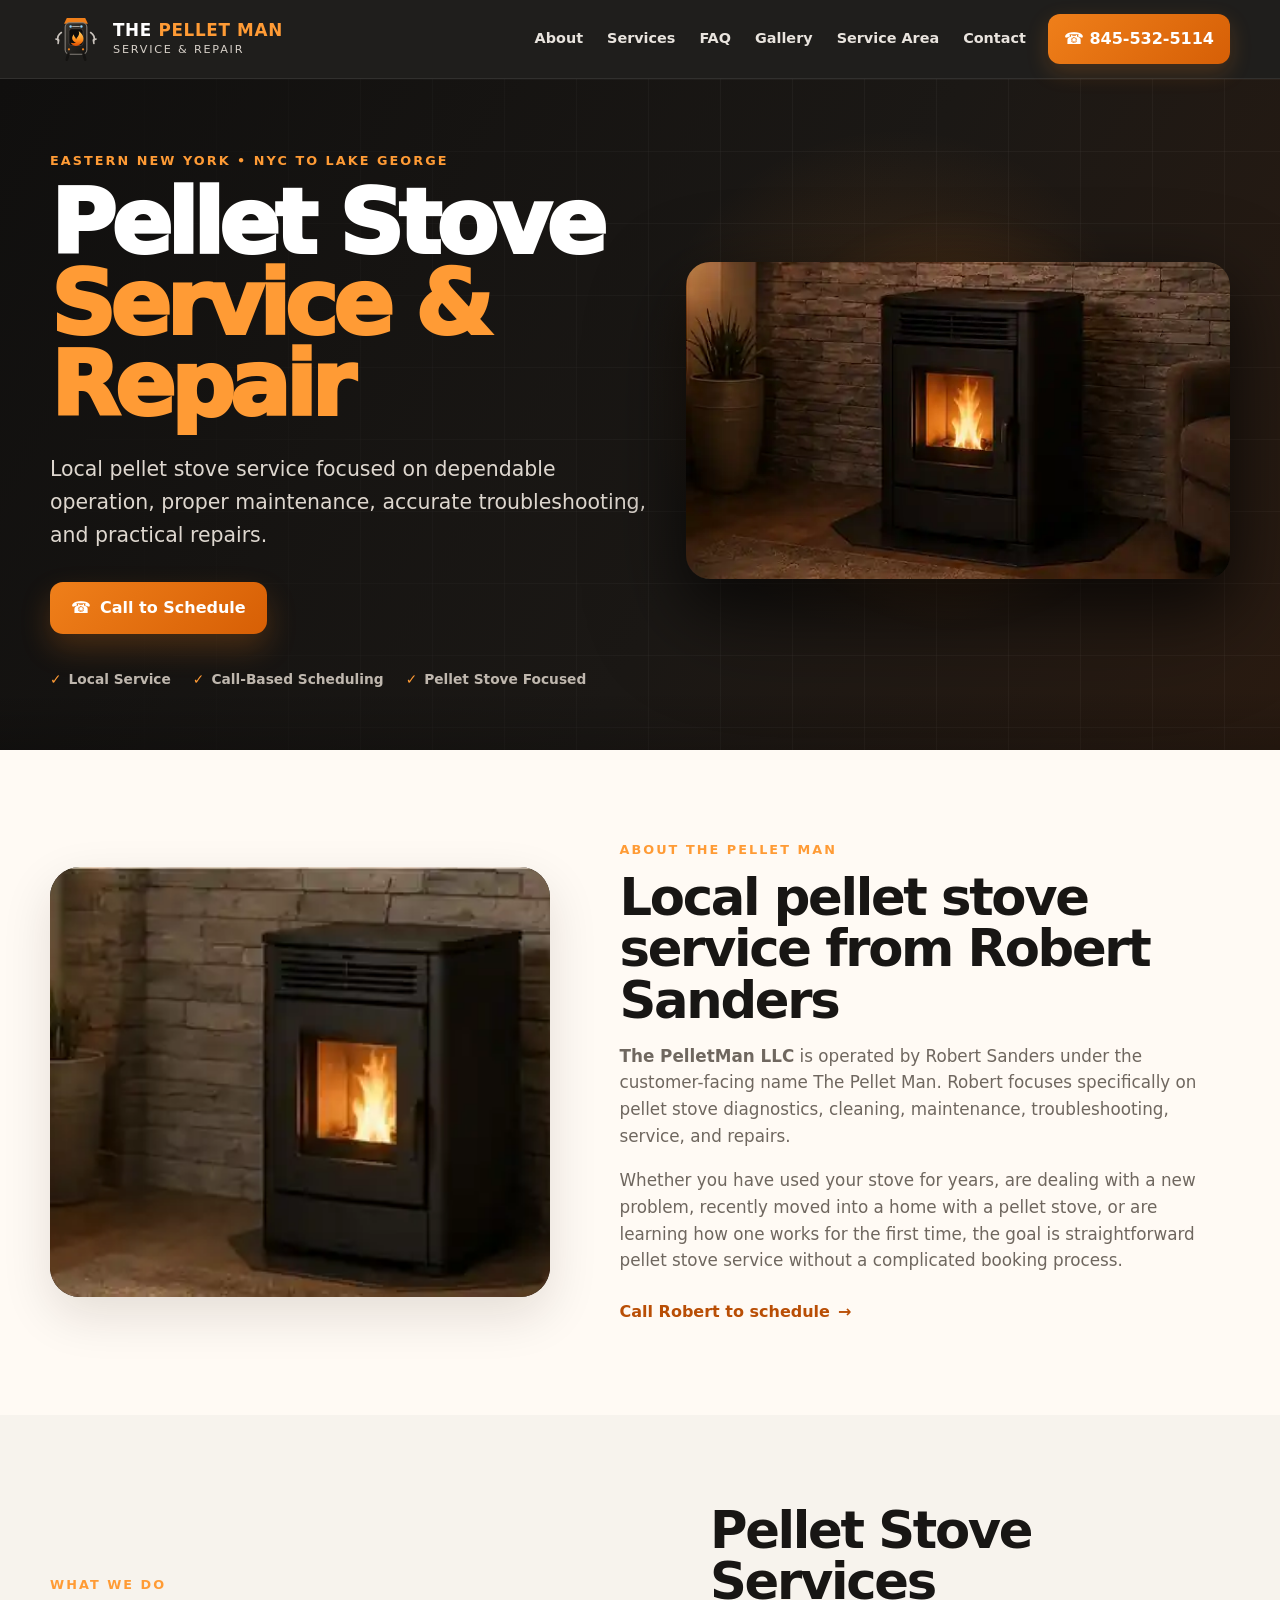
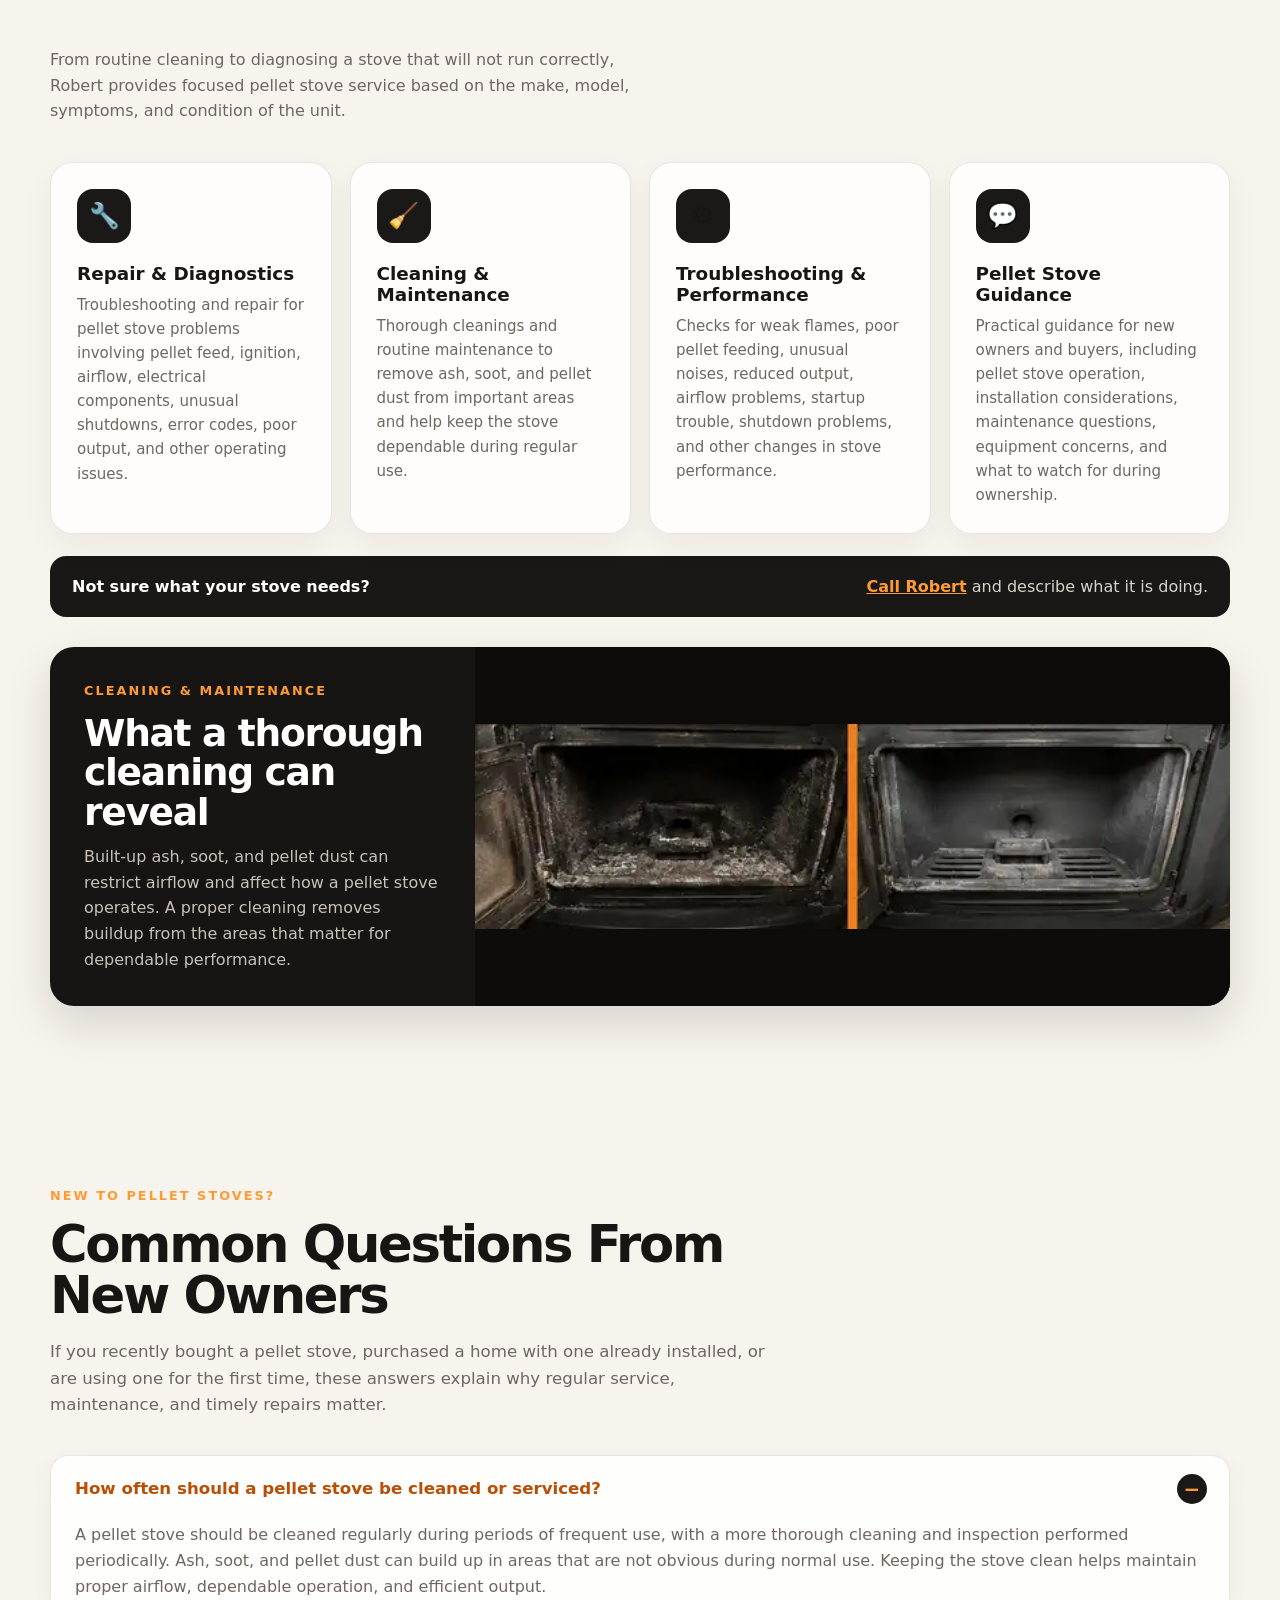
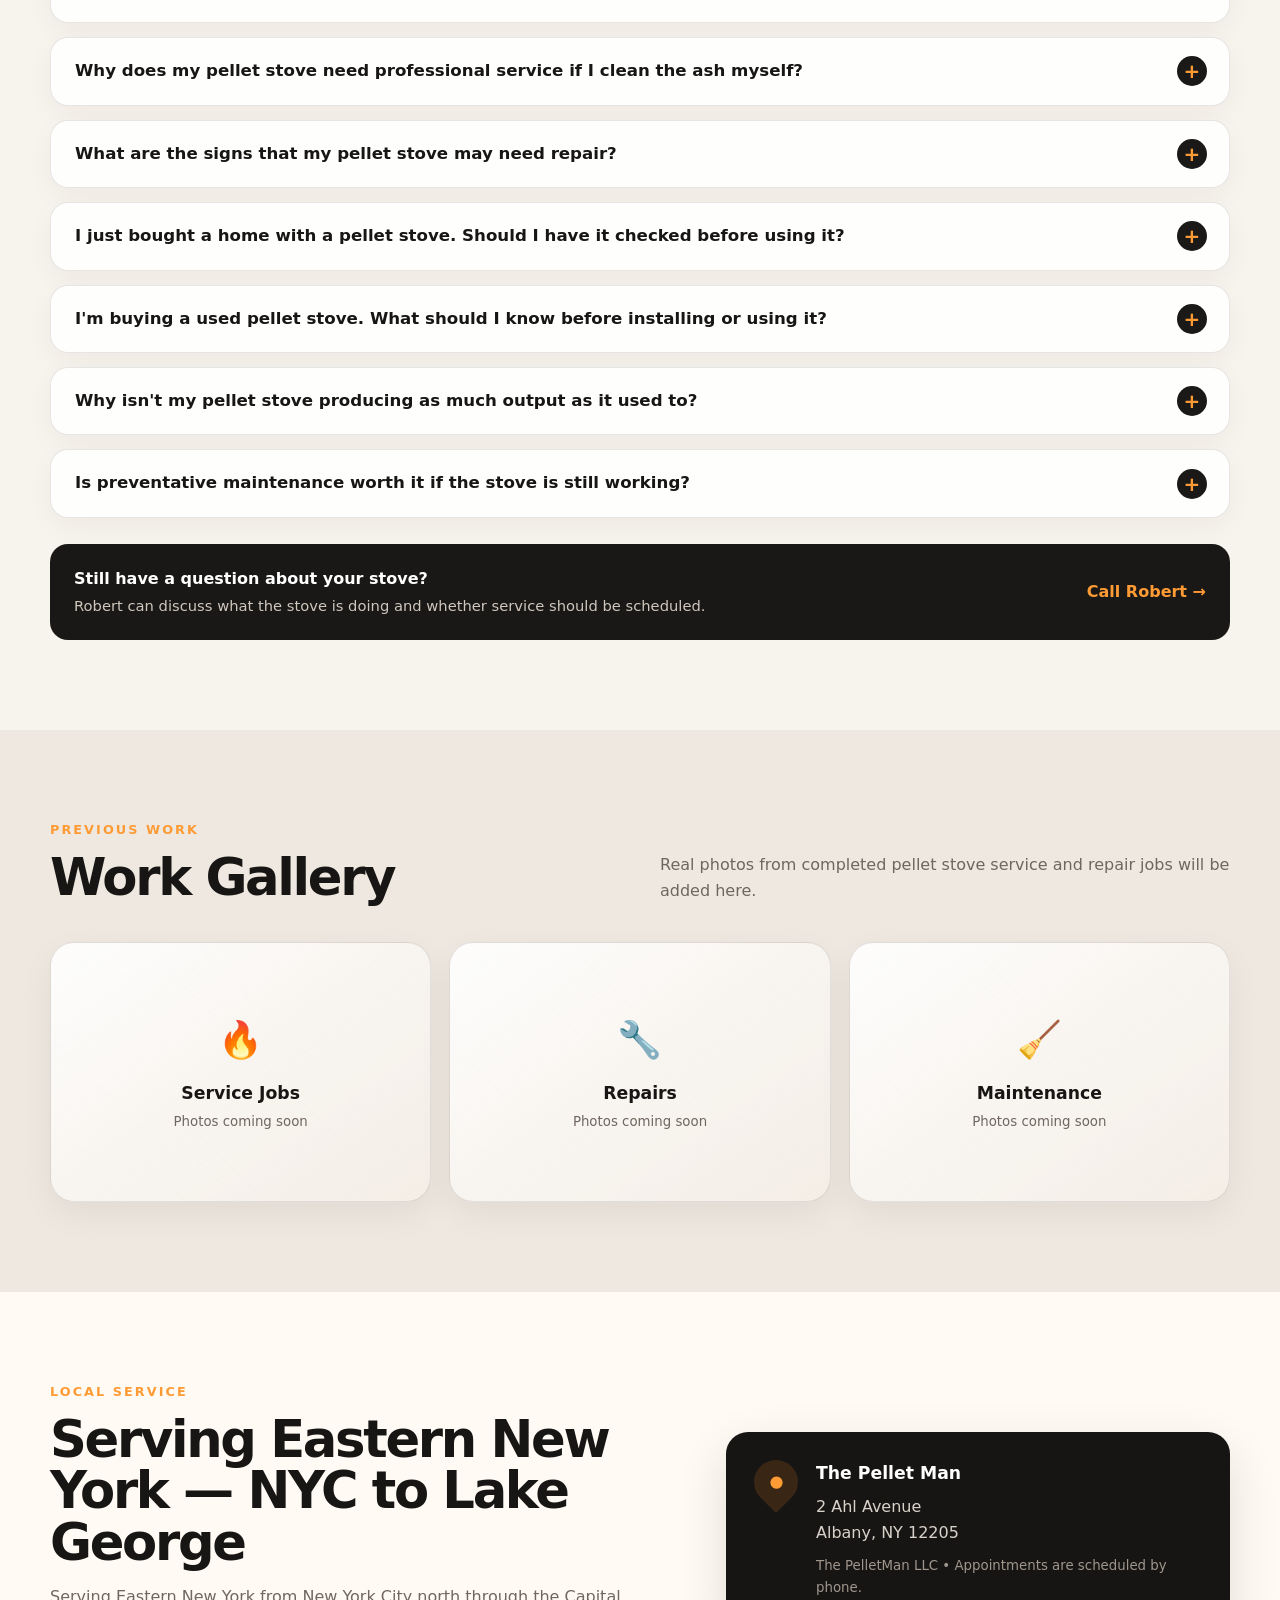
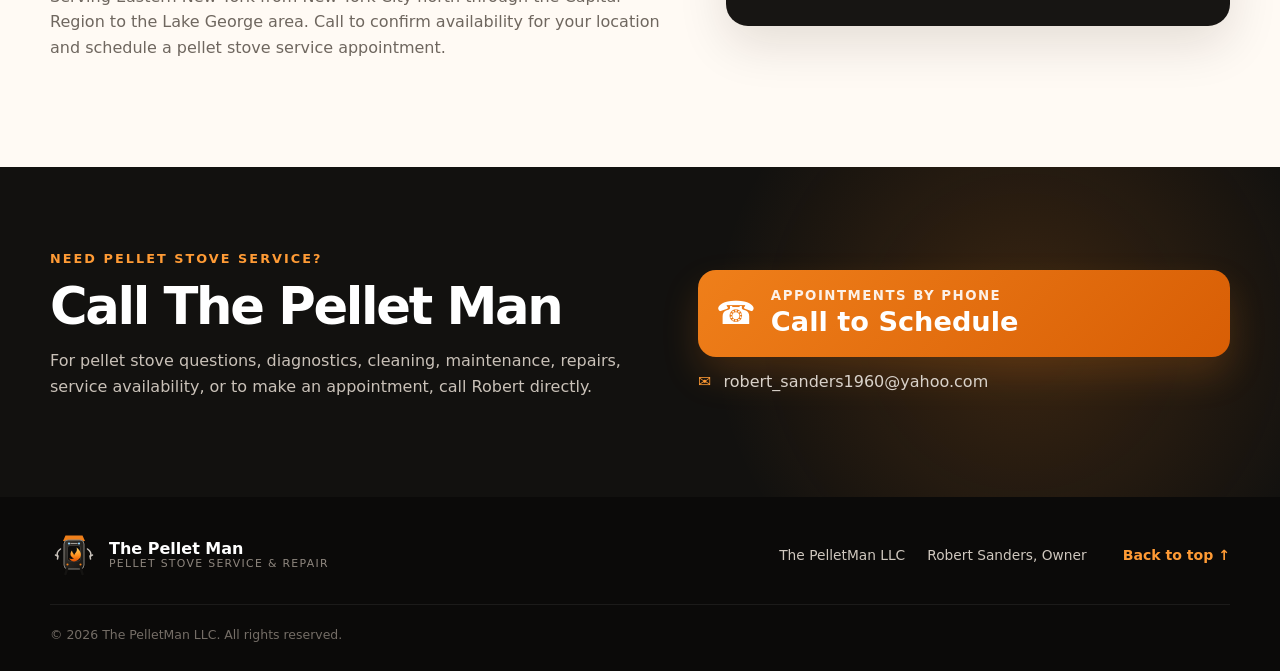
<file: index.html>
<!doctype html>
<html lang="en">
<head>
  <meta charset="utf-8">
  <meta name="viewport" content="width=device-width, initial-scale=1">
  <title>The Pellet Man | Pellet Stove Service & Repair in Eastern NY</title>
  <meta name="description" content="The Pellet Man, operated by Robert Sanders through The PelletMan LLC, provides pellet stove diagnostics, service, repairs, cleaning, maintenance, troubleshooting, and pellet stove guidance across Eastern New York.">
  <meta name="theme-color" content="#151515">
  <meta property="og:title" content="The Pellet Man | Pellet Stove Service & Repair">
  <meta property="og:description" content="Pellet stove diagnostics, service, repairs, cleaning, maintenance, and troubleshooting across Eastern New York.">
  <meta property="og:type" content="website">
  <meta property="og:url" content="https://thepelletmanservices.com/">
  <link rel="canonical" href="https://thepelletmanservices.com/">
  <link rel="icon" href="assets/favicon.svg" type="image/svg+xml">
  <link rel="stylesheet" href="styles.css">
  <link rel="stylesheet" href="faq.css">
  <style>
    .hero-art .real-hero-photo {
      position: relative;
      z-index: 2;
      width: min(100%, 650px);
      border-radius: 24px;
      object-fit: cover;
      box-shadow: 0 26px 55px rgba(0,0,0,.42);
    }
    .about-visual .real-about-photo {
      position: absolute;
      inset: 0;
      z-index: 2;
      width: 100%;
      height: 100%;
      object-fit: cover;
    }
    .cleaning-results {
      margin-top: 30px;
      display: grid;
      grid-template-columns: .72fr 1.28fr;
      overflow: hidden;
      border-radius: 24px;
      background: #171513;
      box-shadow: 0 18px 45px rgba(29,20,12,.14);
    }
    .cleaning-results-copy {
      padding: 34px;
      align-self: center;
      color: #fff;
    }
    .cleaning-results-copy h3 {
      margin: 0 0 12px;
      font-size: clamp(1.55rem, 3vw, 2.35rem);
      line-height: 1.05;
      letter-spacing: -.035em;
    }
    .cleaning-results-copy > p:last-child {
      margin: 0;
      color: #c9c1b8;
    }
    .cleaning-results-image {
      display: grid;
      place-items: center;
      background: #0d0c0b;
    }
    .cleaning-results-image img {
      width: 100%;
      height: auto;
      display: block;
    }
    @media (max-width: 800px) {
      .cleaning-results { grid-template-columns: 1fr; }
      .cleaning-results-copy { padding: 26px; }
    }
  </style>
  <script type="application/ld+json">
  {
    "@context": "https://schema.org",
    "@type": "HomeAndConstructionBusiness",
    "name": "The Pellet Man",
    "legalName": "The PelletMan LLC",
    "description": "Pellet stove service including diagnostics, repairs, seasonal cleaning, maintenance, troubleshooting, performance checks, and pellet stove guidance across Eastern New York.",
    "url": "https://thepelletmanservices.com/",
    "telephone": "+1-845-532-5114",
    "email": "robert_sanders1960@yahoo.com",
    "founder": {
      "@type": "Person",
      "name": "Robert Sanders"
    },
    "address": {
      "@type": "PostalAddress",
      "streetAddress": "2 Ahl Avenue",
      "addressLocality": "Albany",
      "addressRegion": "NY",
      "postalCode": "12205",
      "addressCountry": "US"
    },
    "areaServed": {
      "@type": "AdministrativeArea",
      "name": "Eastern New York from New York City to Lake George"
    },
    "makesOffer": [
      {"@type":"Offer","itemOffered":{"@type":"Service","name":"Pellet Stove Repair & Diagnostics"}},
      {"@type":"Offer","itemOffered":{"@type":"Service","name":"Pellet Stove Cleaning & Maintenance"}},
      {"@type":"Offer","itemOffered":{"@type":"Service","name":"Pellet Stove Troubleshooting & Performance Checks"}},
      {"@type":"Offer","itemOffered":{"@type":"Service","name":"Pellet Stove Consultation & Guidance"}}
    ]
  }
  </script>
</head>
<body>
  <a class="skip-link" href="#main">Skip to content</a>

  <header class="site-header" id="top">
    <div class="nav-wrap container">
      <a class="brand" href="#top" aria-label="The Pellet Man home">
        <img src="assets/logo.svg" alt="" width="58" height="58">
        <span class="brand-copy">
          <strong><span>The</span> Pellet Man</strong>
          <small>Service &amp; Repair</small>
        </span>
      </a>

      <button class="menu-toggle" type="button" aria-expanded="false" aria-controls="site-nav" aria-label="Open navigation">
        <span></span><span></span><span></span>
      </button>

      <nav class="site-nav" id="site-nav" aria-label="Primary navigation">
        <a href="#about">About</a>
        <a href="#services">Services</a>
        <a href="#faq">FAQ</a>
        <a href="#gallery">Gallery</a>
        <a href="#service-area">Service Area</a>
        <a href="#contact">Contact</a>
      </nav>

      <a class="header-call" href="tel:+18455325114" aria-label="Call The Pellet Man">
        <span aria-hidden="true">☎</span> 845-532-5114
      </a>
    </div>
  </header>

  <main id="main">
    <section class="hero">
      <div class="container hero-grid">
        <div class="hero-copy">
          <p class="eyebrow">Eastern New York • NYC to Lake George</p>
          <h1>Pellet Stove<br><span>Service &amp; Repair</span></h1>
          <p class="hero-lead">Local pellet stove service focused on dependable operation, proper maintenance, accurate troubleshooting, and practical repairs.</p>
          <div class="hero-actions">
            <a class="btn btn-primary" href="tel:+18455325114"><span aria-hidden="true">☎</span> Call to Schedule</a>
          </div>
          <div class="trust-row" aria-label="Service highlights">
            <span>Local Service</span>
            <span>Call-Based Scheduling</span>
            <span>Pellet Stove Focused</span>
          </div>
        </div>

        <div class="hero-art">
          <div class="warm-glow" aria-hidden="true"></div>
          <img class="real-hero-photo" src="assets/hero-real.webp" alt="Black pellet stove with a visible flame in a finished room" width="520" height="317">
        </div>
      </div>
      <div class="hero-fade"></div>
    </section>

    <section class="section about" id="about">
      <div class="container about-grid">
        <div class="about-visual">
          <img class="real-about-photo" src="assets/about-stove.webp" alt="Pellet stove installed against a brick wall" width="430" height="254">
        </div>
        <div class="about-copy">
          <p class="eyebrow">About The Pellet Man</p>
          <h2>Local pellet stove service from Robert Sanders</h2>
          <p><strong>The PelletMan LLC</strong> is operated by Robert Sanders under the customer-facing name The Pellet Man. Robert focuses specifically on pellet stove diagnostics, cleaning, maintenance, troubleshooting, service, and repairs.</p>
          <p>Whether you have used your stove for years, are dealing with a new problem, recently moved into a home with a pellet stove, or are learning how one works for the first time, the goal is straightforward pellet stove service without a complicated booking process.</p>
          <a class="text-link" href="tel:+18455325114">Call Robert to schedule <span aria-hidden="true">→</span></a>
        </div>
      </div>
    </section>

    <section class="section services" id="services">
      <div class="container">
        <div class="section-heading">
          <p class="eyebrow">What we do</p>
          <h2>Pellet Stove Services</h2>
          <p>From routine cleaning to diagnosing a stove that will not run correctly, Robert provides focused pellet stove service based on the make, model, symptoms, and condition of the unit.</p>
        </div>

        <div class="service-grid">
          <article class="service-card">
            <div class="service-icon" aria-hidden="true">🔧</div>
            <h3>Repair &amp; Diagnostics</h3>
            <p>Troubleshooting and repair for pellet stove problems involving pellet feed, ignition, airflow, electrical components, unusual shutdowns, error codes, poor output, and other operating issues.</p>
          </article>
          <article class="service-card">
            <div class="service-icon" aria-hidden="true">🧹</div>
            <h3>Cleaning &amp; Maintenance</h3>
            <p>Thorough cleanings and routine maintenance to remove ash, soot, and pellet dust from important areas and help keep the stove dependable during regular use.</p>
          </article>
          <article class="service-card">
            <div class="service-icon" aria-hidden="true">⚙️</div>
            <h3>Troubleshooting &amp; Performance</h3>
            <p>Checks for weak flames, poor pellet feeding, unusual noises, reduced output, airflow problems, startup trouble, shutdown problems, and other changes in stove performance.</p>
          </article>
          <article class="service-card">
            <div class="service-icon" aria-hidden="true">💬</div>
            <h3>Pellet Stove Guidance</h3>
            <p>Practical guidance for new owners and buyers, including pellet stove operation, installation considerations, maintenance questions, equipment concerns, and what to watch for during ownership.</p>
          </article>
        </div>

        <div class="service-note">
          <strong>Not sure what your stove needs?</strong>
          <span><a href="tel:+18455325114">Call Robert</a> and describe what it is doing.</span>
        </div>

        <div class="cleaning-results">
          <div class="cleaning-results-copy">
            <p class="eyebrow">Cleaning &amp; maintenance</p>
            <h3>What a thorough cleaning can reveal</h3>
            <p>Built-up ash, soot, and pellet dust can restrict airflow and affect how a pellet stove operates. A proper cleaning removes buildup from the areas that matter for dependable performance.</p>
          </div>
          <div class="cleaning-results-image">
            <img src="[data-uri]" alt="Pellet stove firebox shown dirty on the left and cleaned on the right" width="560" height="152">
          </div>
        </div>
      </div>
    </section>

    <section class="section faq" id="faq">
      <div class="container">
        <div class="faq-heading">
          <p class="eyebrow">New to pellet stoves?</p>
          <h2>Common Questions From New Owners</h2>
          <p>If you recently bought a pellet stove, purchased a home with one already installed, or are using one for the first time, these answers explain why regular service, maintenance, and timely repairs matter.</p>
        </div>

        <div class="faq-list">
          <details class="faq-item" open>
            <summary>How often should a pellet stove be cleaned or serviced?</summary>
            <div class="faq-answer"><p>A pellet stove should be cleaned regularly during periods of frequent use, with a more thorough cleaning and inspection performed periodically. Ash, soot, and pellet dust can build up in areas that are not obvious during normal use. Keeping the stove clean helps maintain proper airflow, dependable operation, and efficient output.</p></div>
          </details>
          <details class="faq-item">
            <summary>Why does my pellet stove need professional service if I clean the ash myself?</summary>
            <div class="faq-answer"><p>Emptying the burn pot and ash pan is important, but there are internal areas and components that also need attention. Blowers, exhaust passages, sensors, motors, seals, and venting can collect debris or develop problems over time. A more complete service can identify issues that routine homeowner cleaning may not reveal.</p></div>
          </details>
          <details class="faq-item">
            <summary>What are the signs that my pellet stove may need repair?</summary>
            <div class="faq-answer"><p>Common warning signs include trouble starting, pellets not feeding properly, weak or unusual flames, excessive smoke or soot, strange noises, poor output, the stove shutting itself down, or error codes. If the stove suddenly starts behaving differently than normal, it is worth having the problem diagnosed before it becomes a larger repair.</p></div>
          </details>
          <details class="faq-item">
            <summary>I just bought a home with a pellet stove. Should I have it checked before using it?</summary>
            <div class="faq-answer"><p>Yes, especially if you do not know its maintenance history. A previous owner may not have cleaned or serviced it regularly, and you may not know the condition of the venting, seals, motors, or other components. An inspection can give a new owner a better understanding of the stove's condition before relying on it.</p></div>
          </details>
          <details class="faq-item">
            <summary>I'm buying a used pellet stove. What should I know before installing or using it?</summary>
            <div class="faq-answer"><p>Used pellet stoves can be a good option, but age and condition matter. Components such as auger motors, igniters, blowers, switches, control boards, door seals, and exhaust systems can wear over time. Knowing the stove's make and model and having its condition evaluated can help identify problems before regular use.</p></div>
          </details>
          <details class="faq-item">
            <summary>Why isn't my pellet stove producing as much output as it used to?</summary>
            <div class="faq-answer"><p>Reduced output can come from several things, including restricted airflow, dirty internal passages, worn seals, blower problems, pellet-feed issues, poor-quality fuel, or components that are not operating correctly. Cleaning and troubleshooting the stove can help determine whether the problem is maintenance-related or something that needs repair.</p></div>
          </details>
          <details class="faq-item">
            <summary>Is preventative maintenance worth it if the stove is still working?</summary>
            <div class="faq-answer"><p>Usually, yes. A stove can continue running while airflow becomes restricted or components begin wearing down. Routine maintenance gives you a chance to address smaller issues before they turn into a breakdown, especially before periods when you expect to use the stove regularly.</p></div>
          </details>
        </div>

        <div class="faq-cta">
          <div>
            <strong>Still have a question about your stove?</strong>
            <span>Robert can discuss what the stove is doing and whether service should be scheduled.</span>
          </div>
          <a href="tel:+18455325114">Call Robert →</a>
        </div>
      </div>
    </section>

    <section class="section gallery" id="gallery">
      <div class="container">
        <div class="section-heading gallery-heading">
          <div>
            <p class="eyebrow">Previous work</p>
            <h2>Work Gallery</h2>
          </div>
          <p>Real photos from completed pellet stove service and repair jobs will be added here.</p>
        </div>
        <div class="gallery-grid" aria-label="Future job photo gallery">
          <div class="gallery-placeholder"><span aria-hidden="true">🔥</span><strong>Service Jobs</strong><small>Photos coming soon</small></div>
          <div class="gallery-placeholder"><span aria-hidden="true">🔧</span><strong>Repairs</strong><small>Photos coming soon</small></div>
          <div class="gallery-placeholder"><span aria-hidden="true">🧹</span><strong>Maintenance</strong><small>Photos coming soon</small></div>
        </div>
      </div>
    </section>

    <section class="section service-area" id="service-area">
      <div class="container area-grid">
        <div>
          <p class="eyebrow">Local service</p>
          <h2>Serving Eastern New York — NYC to Lake George</h2>
          <p>Serving Eastern New York from New York City north through the Capital Region to the Lake George area. Call to confirm availability for your location and schedule a pellet stove service appointment.</p>
        </div>
        <div class="area-card">
          <div class="pin" aria-hidden="true">●</div>
          <div>
            <strong>The Pellet Man</strong>
            <address>2 Ahl Avenue<br>Albany, NY 12205</address>
            <small>The PelletMan LLC • Appointments are scheduled by phone.</small>
          </div>
        </div>
      </div>
    </section>

    <section class="contact" id="contact">
      <div class="container contact-grid">
        <div class="contact-copy">
          <p class="eyebrow">Need pellet stove service?</p>
          <h2>Call The Pellet Man</h2>
          <p>For pellet stove questions, diagnostics, cleaning, maintenance, repairs, service availability, or to make an appointment, call Robert directly.</p>
        </div>
        <div class="contact-actions">
          <a class="big-call" href="tel:+18455325114" aria-label="Call The Pellet Man">
            <span class="call-icon" aria-hidden="true">☎</span>
            <span><small>Appointments by phone</small><strong>Call to Schedule</strong></span>
          </a>
          <a class="contact-line" href="mailto:robert_sanders1960@yahoo.com"><span aria-hidden="true">✉</span> robert_sanders1960@yahoo.com</a>
        </div>
      </div>
    </section>
  </main>

  <footer class="site-footer">
    <div class="container footer-grid">
      <div class="footer-brand">
        <img src="assets/logo.svg" alt="" width="48" height="48">
        <div><strong>The Pellet Man</strong><small>Pellet Stove Service &amp; Repair</small></div>
      </div>
      <div class="footer-copy">
        <span>The PelletMan LLC</span>
        <span>Robert Sanders, Owner</span>
      </div>
      <a href="#top" class="back-top">Back to top ↑</a>
    </div>
    <div class="container copyright">© <span id="year"></span> The PelletMan LLC. All rights reserved.</div>
  </footer>

  <a class="mobile-call" href="tel:+18455325114" aria-label="Call The Pellet Man">
    <span aria-hidden="true">☎</span>
    <span><small>Appointments by phone</small><strong>Call to Schedule</strong></span>
  </a>

  <script src="script.js"></script>
</body>
</html>
</file>
<file: styles.css>
:root {
  --bg: #11100f;
  --bg-soft: #1a1816;
  --surface: #f5f1eb;
  --surface-2: #fffaf4;
  --ink: #181614;
  --muted: #6f675f;
  --light: #fffaf5;
  --orange: #ef7f1a;
  --orange-2: #ff9b35;
  --orange-dark: #b94e05;
  --line: rgba(24, 22, 20, 0.12);
  --shadow: 0 18px 50px rgba(29, 20, 12, 0.12);
  --radius: 22px;
  --max: 1180px;
}

* { box-sizing: border-box; }
html { scroll-behavior: smooth; }
body {
  margin: 0;
  font-family: Inter, ui-sans-serif, system-ui, -apple-system, BlinkMacSystemFont, "Segoe UI", sans-serif;
  color: var(--ink);
  background: var(--surface);
  line-height: 1.6;
  -webkit-font-smoothing: antialiased;
}
img { max-width: 100%; display: block; }
a { color: inherit; }
button, a { -webkit-tap-highlight-color: transparent; }
.container { width: min(calc(100% - 40px), var(--max)); margin-inline: auto; }

.skip-link {
  position: fixed;
  top: 12px;
  left: 12px;
  z-index: 1000;
  padding: 10px 14px;
  border-radius: 8px;
  background: #fff;
  color: #111;
  transform: translateY(-160%);
}
.skip-link:focus { transform: translateY(0); }

.site-header {
  position: sticky;
  top: 0;
  z-index: 50;
  background: rgba(17, 16, 15, 0.94);
  backdrop-filter: blur(14px);
  border-bottom: 1px solid rgba(255,255,255,0.08);
}
.nav-wrap {
  min-height: 78px;
  display: flex;
  align-items: center;
  gap: 22px;
}
.brand {
  display: inline-flex;
  align-items: center;
  gap: 11px;
  text-decoration: none;
  color: #fff;
  flex-shrink: 0;
}
.brand img { width: 52px; height: 52px; }
.brand-copy { display: grid; line-height: 1.05; }
.brand-copy strong {
  font-size: 1.05rem;
  text-transform: uppercase;
  letter-spacing: 0.04em;
  font-weight: 900;
  color: var(--orange-2);
}
.brand-copy strong span { color: #fff; }
.brand-copy small {
  margin-top: 5px;
  color: #d7d0c8;
  font-size: .7rem;
  text-transform: uppercase;
  letter-spacing: .16em;
}
.site-nav {
  margin-left: auto;
  display: flex;
  align-items: center;
  gap: 24px;
}
.site-nav a {
  color: #e9e4de;
  font-size: .9rem;
  font-weight: 700;
  text-decoration: none;
  transition: color .2s ease;
}
.site-nav a:hover, .site-nav a:focus-visible { color: var(--orange-2); }
.header-call {
  text-decoration: none;
  color: #fff;
  background: linear-gradient(135deg, var(--orange), #d65f06);
  padding: 12px 16px;
  border-radius: 12px;
  font-weight: 900;
  white-space: nowrap;
  box-shadow: 0 8px 22px rgba(239,127,26,.2);
}
.menu-toggle { display: none; }

.hero {
  position: relative;
  overflow: hidden;
  background:
    radial-gradient(circle at 70% 45%, rgba(239,127,26,.18), transparent 26%),
    linear-gradient(120deg, #100f0e 0%, #1b1815 58%, #2a1b11 100%);
  color: #fff;
}
.hero::before {
  content: "";
  position: absolute;
  inset: 0;
  opacity: .12;
  background-image:
    linear-gradient(rgba(255,255,255,.3) 1px, transparent 1px),
    linear-gradient(90deg, rgba(255,255,255,.3) 1px, transparent 1px);
  background-size: 72px 72px;
  mask-image: linear-gradient(to right, transparent, #000 60%);
}
.hero-grid {
  position: relative;
  z-index: 2;
  min-height: 620px;
  display: grid;
  grid-template-columns: 1.05fr .95fr;
  align-items: center;
  gap: 34px;
  padding-block: 72px 60px;
}
.eyebrow {
  margin: 0 0 12px;
  color: var(--orange-2);
  font-size: .8rem;
  font-weight: 900;
  text-transform: uppercase;
  letter-spacing: .16em;
}
.hero h1 {
  margin: 0;
  font-size: clamp(3.2rem, 7vw, 6.4rem);
  line-height: .9;
  letter-spacing: -.055em;
  font-weight: 950;
  max-width: 760px;
}
.hero h1 span { color: var(--orange-2); }
.hero-lead {
  margin: 28px 0 0;
  color: #ded7cf;
  max-width: 620px;
  font-size: clamp(1.05rem, 2vw, 1.28rem);
}
.hero-actions {
  margin-top: 30px;
  display: flex;
  align-items: center;
  gap: 24px;
  flex-wrap: wrap;
}
.btn {
  display: inline-flex;
  align-items: center;
  justify-content: center;
  gap: 9px;
  min-height: 52px;
  padding: 0 21px;
  border-radius: 13px;
  text-decoration: none;
  font-weight: 900;
}
.btn-primary {
  color: #fff;
  background: linear-gradient(135deg, var(--orange), #d75f05);
  box-shadow: 0 14px 30px rgba(239,127,26,.23);
}
.btn-primary:hover { transform: translateY(-1px); }
.phone-text {
  color: #fff;
  text-decoration: none;
  font-weight: 900;
  font-size: 1.35rem;
}
.trust-row {
  margin-top: 34px;
  display: flex;
  gap: 22px;
  flex-wrap: wrap;
  color: #bfb7ae;
  font-size: .86rem;
  font-weight: 700;
}
.trust-row span::before { content: "✓"; color: var(--orange-2); margin-right: 7px; }
.hero-art {
  position: relative;
  min-height: 480px;
  display: grid;
  place-items: center;
}
.hero-art img {
  position: relative;
  z-index: 2;
  width: min(100%, 650px);
  filter: drop-shadow(0 26px 45px rgba(0,0,0,.4));
}
.warm-glow {
  position: absolute;
  width: 420px;
  height: 420px;
  border-radius: 50%;
  background: radial-gradient(circle, rgba(255,146,42,.35), rgba(239,127,26,.08) 48%, transparent 70%);
  filter: blur(7px);
}
.hero-fade {
  position: absolute;
  left: 0; right: 0; bottom: 0;
  height: 60px;
  background: linear-gradient(to bottom, transparent, rgba(0,0,0,.2));
}

.section { padding: 90px 0; }
.section-heading {
  display: grid;
  grid-template-columns: minmax(0, 1fr) minmax(280px, 520px);
  gap: 40px;
  align-items: end;
  margin-bottom: 38px;
}
.section-heading h2,
.about h2,
.service-area h2,
.contact h2 {
  margin: 0;
  font-size: clamp(2.25rem, 4vw, 3.75rem);
  line-height: 1;
  letter-spacing: -.045em;
}
.section-heading > p:last-child,
.gallery-heading > p {
  margin: 0;
  color: var(--muted);
}
.services { background: #f7f3ed; }
.service-grid {
  display: grid;
  grid-template-columns: repeat(4, 1fr);
  gap: 18px;
}
.service-card {
  padding: 26px;
  border: 1px solid rgba(40,31,23,.1);
  border-radius: var(--radius);
  background: rgba(255,255,255,.8);
  box-shadow: 0 10px 30px rgba(41,30,20,.05);
}
.service-icon {
  width: 54px;
  height: 54px;
  border-radius: 16px;
  display: grid;
  place-items: center;
  margin-bottom: 20px;
  background: #1b1917;
  font-size: 1.55rem;
}
.service-card h3 {
  margin: 0 0 9px;
  font-size: 1.15rem;
  line-height: 1.15;
}
.service-card p { margin: 0; color: var(--muted); font-size: .94rem; }
.service-note {
  margin-top: 22px;
  padding: 18px 22px;
  border-radius: 16px;
  background: #1a1816;
  color: #fff;
  display: flex;
  align-items: center;
  justify-content: space-between;
  gap: 20px;
}
.service-note span { color: #d9d2ca; }
.service-note a { color: var(--orange-2); font-weight: 900; }

.about { background: #fffaf4; }
.about-grid {
  display: grid;
  grid-template-columns: .9fr 1.1fr;
  gap: 70px;
  align-items: center;
}
.about-visual {
  min-height: 430px;
  border-radius: 30px;
  padding: 28px;
  display: grid;
  place-items: center;
  background:
    radial-gradient(circle at 50% 54%, rgba(239,127,26,.22), transparent 30%),
    linear-gradient(145deg, #171513, #2c2119);
  box-shadow: var(--shadow);
  overflow: hidden;
  position: relative;
}
.about-visual::before,
.about-visual::after {
  content: "";
  position: absolute;
  width: 260px;
  height: 260px;
  border: 1px solid rgba(255,255,255,.08);
  transform: rotate(45deg);
}
.about-visual::after { width: 360px; height: 360px; }
.about-panel { position: relative; z-index: 2; text-align: center; }
.about-panel img { width: 160px; margin: 0 auto; }
.mini-flame { display: block; margin-top: 18px; font-size: 2rem; }
.about-copy h2 { max-width: 620px; }
.about-copy > p:not(.eyebrow) { color: var(--muted); font-size: 1.05rem; }
.text-link {
  display: inline-flex;
  gap: 8px;
  color: var(--orange-dark);
  font-weight: 900;
  text-decoration: none;
  margin-top: 8px;
}

.gallery { background: #eee8e0; }
.gallery-heading { grid-template-columns: 1fr 1fr; }
.gallery-grid {
  display: grid;
  grid-template-columns: repeat(3, 1fr);
  gap: 18px;
}
.gallery-placeholder {
  min-height: 260px;
  border-radius: 24px;
  border: 1px solid rgba(34,26,19,.12);
  background:
    linear-gradient(145deg, rgba(255,255,255,.9), rgba(245,239,231,.75)),
    repeating-linear-gradient(45deg, transparent 0 18px, rgba(0,0,0,.02) 18px 19px);
  display: flex;
  flex-direction: column;
  align-items: center;
  justify-content: center;
  text-align: center;
  box-shadow: 0 12px 34px rgba(31,22,15,.06);
}
.gallery-placeholder span { font-size: 2.25rem; margin-bottom: 12px; }
.gallery-placeholder strong { font-size: 1.08rem; }
.gallery-placeholder small { color: var(--muted); margin-top: 3px; }

.service-area { background: #fffaf4; }
.area-grid {
  display: grid;
  grid-template-columns: 1.1fr .9fr;
  gap: 60px;
  align-items: center;
}
.area-grid > div:first-child > p:last-child { max-width: 620px; color: var(--muted); }
.area-card {
  display: flex;
  gap: 18px;
  align-items: flex-start;
  padding: 28px;
  color: #fff;
  border-radius: 22px;
  background: #171513;
  box-shadow: var(--shadow);
}
.pin {
  width: 44px;
  height: 44px;
  border-radius: 50% 50% 50% 0;
  transform: rotate(-45deg);
  display: grid;
  place-items: center;
  color: var(--orange-2);
  background: rgba(239,127,26,.16);
  flex: 0 0 44px;
}
.pin::first-letter { transform: rotate(45deg); }
.area-card strong { font-size: 1.08rem; }
.area-card address { margin-top: 6px; color: #d9d2ca; font-style: normal; }
.area-card small { display: block; margin-top: 10px; color: #9f968d; }

.contact {
  padding: 82px 0;
  color: #fff;
  background:
    radial-gradient(circle at 80% 50%, rgba(239,127,26,.18), transparent 30%),
    #12110f;
}
.contact-grid {
  display: grid;
  grid-template-columns: 1.05fr .95fr;
  gap: 60px;
  align-items: center;
}
.contact-copy p:last-child { color: #c9c1b8; max-width: 600px; }
.contact-actions { display: grid; gap: 12px; }
.big-call {
  display: flex;
  align-items: center;
  gap: 15px;
  text-decoration: none;
  padding: 18px;
  border-radius: 18px;
  background: linear-gradient(135deg, var(--orange), #d85e05);
  box-shadow: 0 18px 36px rgba(239,127,26,.19);
}
.call-icon { font-size: 2rem; }
.big-call span:last-child { display: grid; line-height: 1.2; }
.big-call small { text-transform: uppercase; letter-spacing: .11em; font-weight: 800; opacity: .9; }
.big-call strong { margin-top: 2px; font-size: 1.7rem; }
.contact-line {
  color: #d9d2ca;
  text-decoration: none;
  word-break: break-word;
}
.contact-line span { color: var(--orange-2); margin-right: 7px; }

.site-footer { background: #0b0a09; color: #cfc7be; padding: 34px 0 26px; }
.footer-grid {
  display: grid;
  grid-template-columns: 1fr auto auto;
  gap: 36px;
  align-items: center;
}
.footer-brand { display: flex; align-items: center; gap: 11px; }
.footer-brand > div { display: grid; line-height: 1.15; }
.footer-brand strong { color: #fff; }
.footer-brand small { color: #8f877f; text-transform: uppercase; letter-spacing: .12em; font-size: .68rem; }
.footer-copy { display: flex; gap: 22px; font-size: .86rem; }
.back-top { color: var(--orange-2); font-weight: 800; text-decoration: none; font-size: .88rem; }
.copyright {
  margin-top: 25px;
  padding-top: 20px;
  border-top: 1px solid rgba(255,255,255,.07);
  color: #746d66;
  font-size: .78rem;
}
.mobile-call { display: none; }

:focus-visible { outline: 3px solid var(--orange-2); outline-offset: 3px; }

@media (max-width: 980px) {
  .site-nav {
    position: absolute;
    top: calc(100% + 1px);
    left: 0;
    right: 0;
    margin: 0;
    padding: 18px 20px 24px;
    background: #11100f;
    display: none;
    flex-direction: column;
    align-items: stretch;
    gap: 0;
    border-bottom: 1px solid rgba(255,255,255,.08);
  }
  .site-nav.is-open { display: flex; }
  .site-nav a { padding: 12px 0; border-bottom: 1px solid rgba(255,255,255,.07); }
  .menu-toggle {
    margin-left: auto;
    width: 44px;
    height: 44px;
    border: 0;
    border-radius: 10px;
    background: rgba(255,255,255,.06);
    display: grid;
    align-content: center;
    gap: 5px;
    padding: 0 11px;
  }
  .menu-toggle span { height: 2px; background: #fff; border-radius: 20px; }
  .header-call { display: none; }
  .hero-grid { grid-template-columns: 1fr; min-height: auto; padding-top: 64px; }
  .hero-copy { position: relative; z-index: 3; }
  .hero-art { min-height: 350px; margin-top: -20px; opacity: .95; }
  .hero-art img { width: min(90%, 540px); }
  .service-grid { grid-template-columns: repeat(2, 1fr); }
  .about-grid, .area-grid, .contact-grid { grid-template-columns: 1fr; gap: 40px; }
  .about-visual { min-height: 320px; }
}

@media (max-width: 700px) {
  body { padding-bottom: 76px; }
  .container { width: min(calc(100% - 28px), var(--max)); }
  .nav-wrap { min-height: 70px; gap: 12px; }
  .brand img { width: 45px; height: 45px; }
  .brand-copy strong { font-size: .94rem; }
  .brand-copy small { font-size: .61rem; }
  .hero-grid { padding: 52px 0 30px; }
  .hero h1 { font-size: clamp(3.1rem, 17vw, 5rem); }
  .hero-lead { margin-top: 22px; }
  .hero-actions { align-items: flex-start; flex-direction: column; gap: 14px; }
  .trust-row { gap: 10px 18px; }
  .hero-art { min-height: 260px; margin-top: 0; }
  .warm-glow { width: 280px; height: 280px; }
  .section { padding: 68px 0; }
  .section-heading, .gallery-heading { grid-template-columns: 1fr; gap: 16px; }
  .service-grid, .gallery-grid { grid-template-columns: 1fr; }
  .service-card { padding: 22px; }
  .service-note { align-items: flex-start; flex-direction: column; gap: 5px; }
  .about-grid { gap: 30px; }
  .about-visual { min-height: 260px; }
  .gallery-placeholder { min-height: 190px; }
  .footer-grid { grid-template-columns: 1fr; gap: 18px; }
  .footer-copy { flex-direction: column; gap: 4px; }
  .big-call strong { font-size: 1.45rem; }
  .mobile-call {
    position: fixed;
    z-index: 80;
    left: 10px;
    right: 10px;
    bottom: 10px;
    min-height: 62px;
    padding: 10px 16px;
    border-radius: 18px;
    display: flex;
    align-items: center;
    justify-content: center;
    gap: 10px;
    color: #fff;
    background: linear-gradient(135deg, var(--orange), #d45b04);
    text-decoration: none;
    box-shadow: 0 14px 34px rgba(0,0,0,.35);
  }
  .mobile-call > span:first-child { font-size: 1.35rem; }
  .mobile-call > span:last-child { display: grid; line-height: 1.1; }
  .mobile-call small { font-size: .66rem; text-transform: uppercase; letter-spacing: .1em; font-weight: 800; }
  .mobile-call strong { font-size: 1.12rem; }
}

@media (prefers-reduced-motion: reduce) {
  html { scroll-behavior: auto; }
  *, *::before, *::after { transition-duration: .01ms !important; animation-duration: .01ms !important; animation-iteration-count: 1 !important; }
}
</file>
<file: faq.css>
.faq {
  background: #f7f3ed;
}

.faq-heading {
  max-width: 800px;
  margin-bottom: 36px;
}

.faq-heading h2 {
  margin: 0;
  font-size: clamp(2.25rem, 4vw, 3.75rem);
  line-height: 1;
  letter-spacing: -.045em;
}

.faq-heading > p:last-child {
  margin: 18px 0 0;
  max-width: 740px;
  color: var(--muted);
  font-size: 1.04rem;
}

.faq-list {
  display: grid;
  gap: 14px;
}

.faq-item {
  overflow: hidden;
  border: 1px solid rgba(40,31,23,.11);
  border-radius: 18px;
  background: rgba(255,255,255,.88);
  box-shadow: 0 9px 28px rgba(41,30,20,.045);
}

.faq-item summary {
  position: relative;
  cursor: pointer;
  list-style: none;
  padding: 22px 62px 22px 24px;
  font-size: 1.04rem;
  font-weight: 900;
  line-height: 1.35;
}

.faq-item summary::-webkit-details-marker {
  display: none;
}

.faq-item summary::after {
  content: "+";
  position: absolute;
  top: 50%;
  right: 22px;
  width: 30px;
  height: 30px;
  transform: translateY(-50%);
  border-radius: 50%;
  display: grid;
  place-items: center;
  background: #1b1917;
  color: var(--orange-2);
  font-size: 1.25rem;
  line-height: 1;
}

.faq-item[open] summary {
  color: var(--orange-dark);
}

.faq-item[open] summary::after {
  content: "−";
}

.faq-answer {
  padding: 0 24px 23px;
  color: var(--muted);
}

.faq-answer p {
  margin: 0;
}

.faq-cta {
  margin-top: 26px;
  padding: 22px 24px;
  border-radius: 18px;
  background: #1a1816;
  color: #fff;
  display: flex;
  align-items: center;
  justify-content: space-between;
  gap: 20px;
}

.faq-cta div {
  display: grid;
  gap: 3px;
}

.faq-cta span {
  color: #cfc7be;
  font-size: .92rem;
}

.faq-cta a {
  color: var(--orange-2);
  font-weight: 900;
  text-decoration: none;
  white-space: nowrap;
}

@media (max-width: 700px) {
  .faq-item summary {
    padding: 20px 54px 20px 20px;
  }

  .faq-answer {
    padding: 0 20px 21px;
  }

  .faq-cta {
    align-items: flex-start;
    flex-direction: column;
    gap: 10px;
  }
}
</file>
